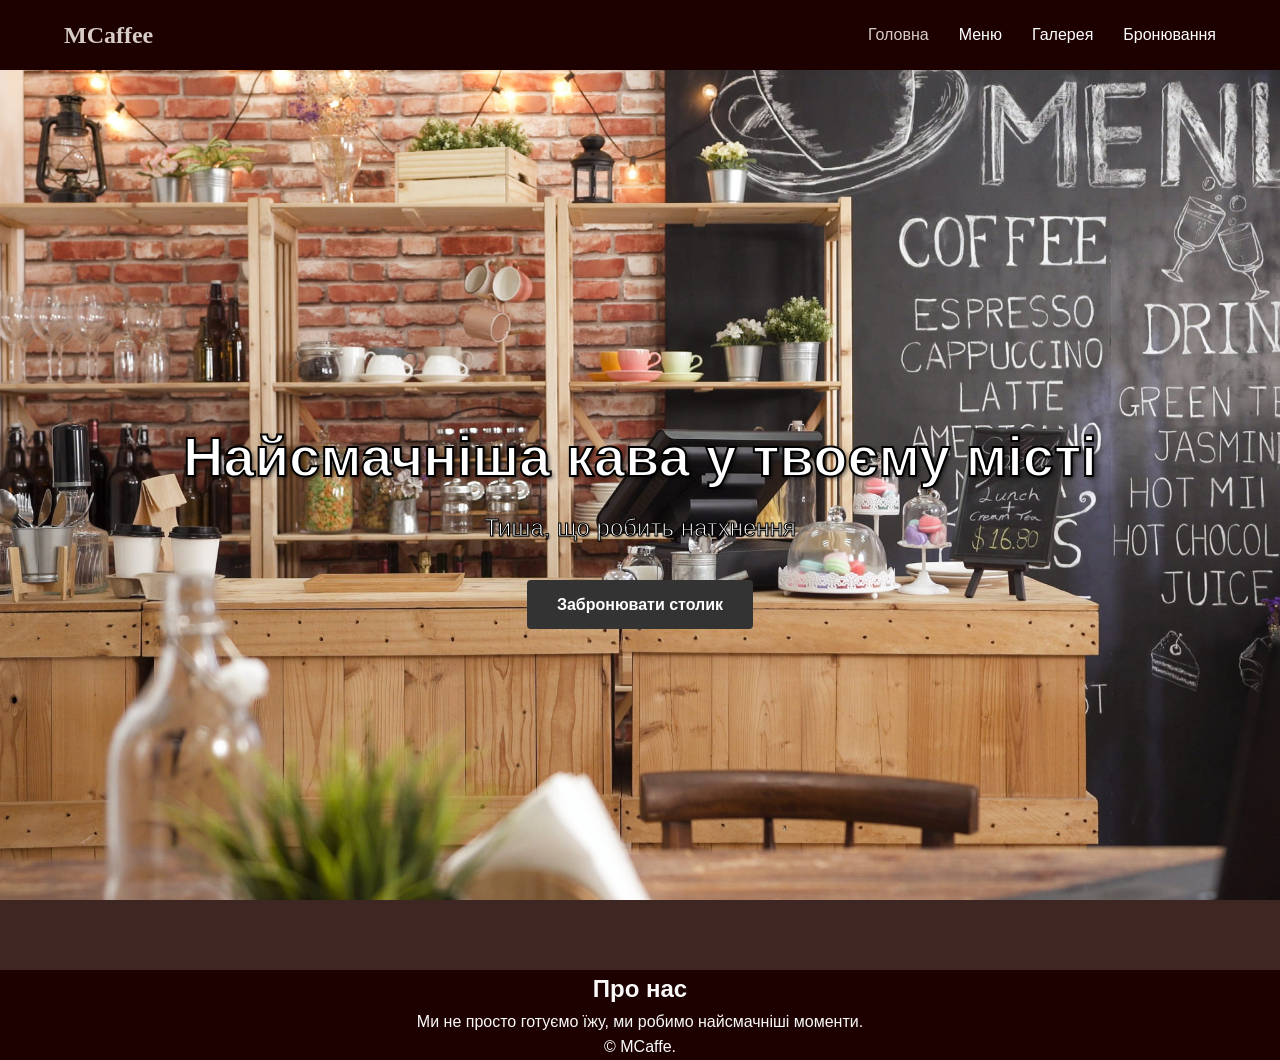
<file: index.html>
<!DOCTYPE html>
<html lang="en">
<head>
    <meta charset="UTF-8">
    <meta name="viewport" content="width=device-width, initial-scale=1.0">
    <title>MCaffe</title>
    <link rel="stylesheet" href="style.css">
</head>
<body>
    <header class="navbar">
        <div class="logo">MCaffee</div>
        <button class="hamburger" id="hamburger"
        <span></span>
        <span></span>
        <span></span>
        </button>
        <nav class="nav-menu" id="navMenu">
            <a href="index.html" class="active">Головна</a>
            <a href="menu.html">Меню</a>
            <a href="gallery.html">Галерея</a>
            <a href="booking.html">Бронювання</a>
        </nav>
    </header>
    <section class="hero parallax">
        <div class="hero-content">
            <h1>Найсмачніша кава у твоєму місті</h1>
            <p>Тиша, що робить натхнення</p>
            <a href="booking.html" class="btn">Забронювати столик</a>
        </div>
    </section>

    <section class="content-block">
        <h2>Про нас</h2>
        <p>Ми не просто готуємо їжу, ми робимо найсмачніші моменти.</p>
    </section>

    <footer>
        <p>&copy; MCaffe.</p>
    </footer>
    <script src="script.js"></script>
</body>
</html>
</file>
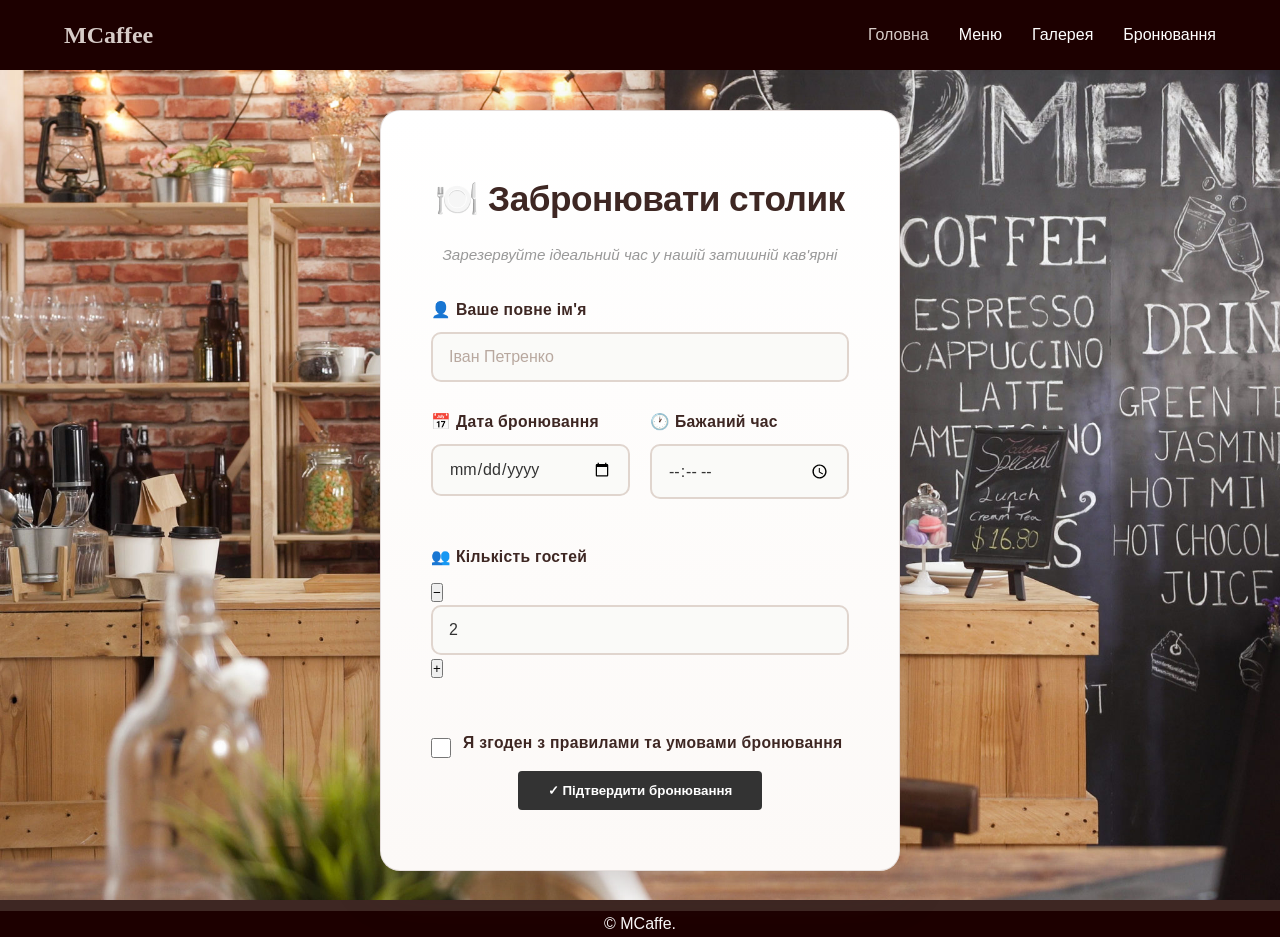
<file: booking.html>
<!DOCTYPE html>
<html lang="en">
<head>
    <meta charset="UTF-8">
    <meta name="viewport" content="width=device-width, initial-scale=1.0">
    <title>MCaffe</title>
    <link rel="stylesheet" href="style.css">
</head>
<body>
    <header class="navbar">
        <div class="logo">MCaffee</div>
         <button class="hamburger" id="hamburger"
        <span></span>
        <span></span>
        <span></span>
        </button>
        <nav class="nav-menu" id="navMenu">
            <a href="index.html" class="active">Головна</a>
            <a href="menu.html">Меню</a>
            <a href="gallery.html">Галерея</a>
            <a href="booking.html">Бронювання</a>
        </nav>
    </header>
    
    <section class="parallax booking-section">
        <div class="booking-form-container">
            <h2>🍽️ Забронювати столик</h2>
            <p class="form-description">Зарезервуйте ідеальний час у нашій затишній кав'ярні</p>
            <form action="#" method="POST" id="bookingForm">
                <div class="form-group">
                    <label for="name">👤 Ваше повне ім'я</label>
                    <input type="text" id="name" name="name" required placeholder="Іван Петренко">
                    <span class="form-error" id="nameError"></span>
                </div>
                
                <div class="form-row">
                    <div class="form-group form-group-half">
                        <label for="date">📅 Дата бронювання</label>
                        <input type="date" id="date" name="date" required>
                        <span class="form-error" id="dateError"></span>
                    </div>

                    <div class="form-group form-group-half">
                        <label for="time">🕐 Бажаний час</label>
                        <input type="time" id="time" name="time" min="09:00" max="22:00" required>
                        <span class="form-error" id="timeError"></span>
                    </div>
                </div>

                <div class="form-group">
                    <label for="guests">👥 Кількість гостей</label>
                    <div class="guests-selector">
                        <button type="button" class="guest-btn" id="minusBtn">−</button>
                        <input type="number" id="guests" name="guests" min="1" max="15" value="2" readonly>
                        <button type="button" class="guest-btn" id="plusBtn">+</button>
                    </div>
                </div>

                <div class="form-group form-checkbox">
                    <input type="checkbox" id="agree" name="agree" required>
                    <label for="agree" class="checkbox-label">Я згоден з правилами та умовами бронювання</label>
                </div>

                <button type="submit" class="btn btn-full" aria-required="true">✓ Підтвердити бронювання</button>
            </form>
        </div>
    </section>
    <script>
        
const minusBtn = document.getElementById('minusBtn');
        const plusBtn = document.getElementById('plusBtn');
        const guestInput = document.getElementById('guests');
        minusBtn.addEventListener('click', () => {
            let currentValue = parseInt(guestInput.value);
            if (currentValue > 1) {
                guestInput.value = currentValue - 1;
            }
        });
        plusBtn.addEventListener('click', () => {
            let currentValue = parseInt(guestInput.value);
            if (currentValue < 15) {
                guestInput.value = currentValue + 1;
            }
        });
        bookingForm.addEventListener('submit', (e) => {
            e.preventDefault();
            
            let isValid = true;
            const name = document.getElementById('name').value.trim();
            const date = document.getElementById('date').value;
            const time = document.getElementById('time').value;
            const agree = document.getElementById('agree').checked;
            
            document.querySelectorAll('.form-error').forEach(el => el.textContent = '');
            
            if (name.length < 3) {
                document.getElementById('nameError').textContent = 'Ім\'я повинно містити мінімум 3 символи';
                isValid = false;
            }
            
            if (!date) {
                document.getElementById('dateError').textContent = 'Виберіть дату';
                isValid = false;
            }
            
            if (!time) {
                document.getElementById('timeError').textContent = 'Виберіть час';
                isValid = false;
            }
            
            if (!agree) {
                alert('Будь ласка, согласьте з умовами');
                isValid = false;
            }
            
            if (isValid) {
                alert('✓ Бронювання успішне! Дякуємо за замовлення.');
                bookingForm.reset();
                guestInput.value = 2;
            }
        });
    </script>
    <footer>
        <p>&copy; MCaffe.</p>
    </footer>
    <script src="script.js"></script>
</body>
</html>
</file>
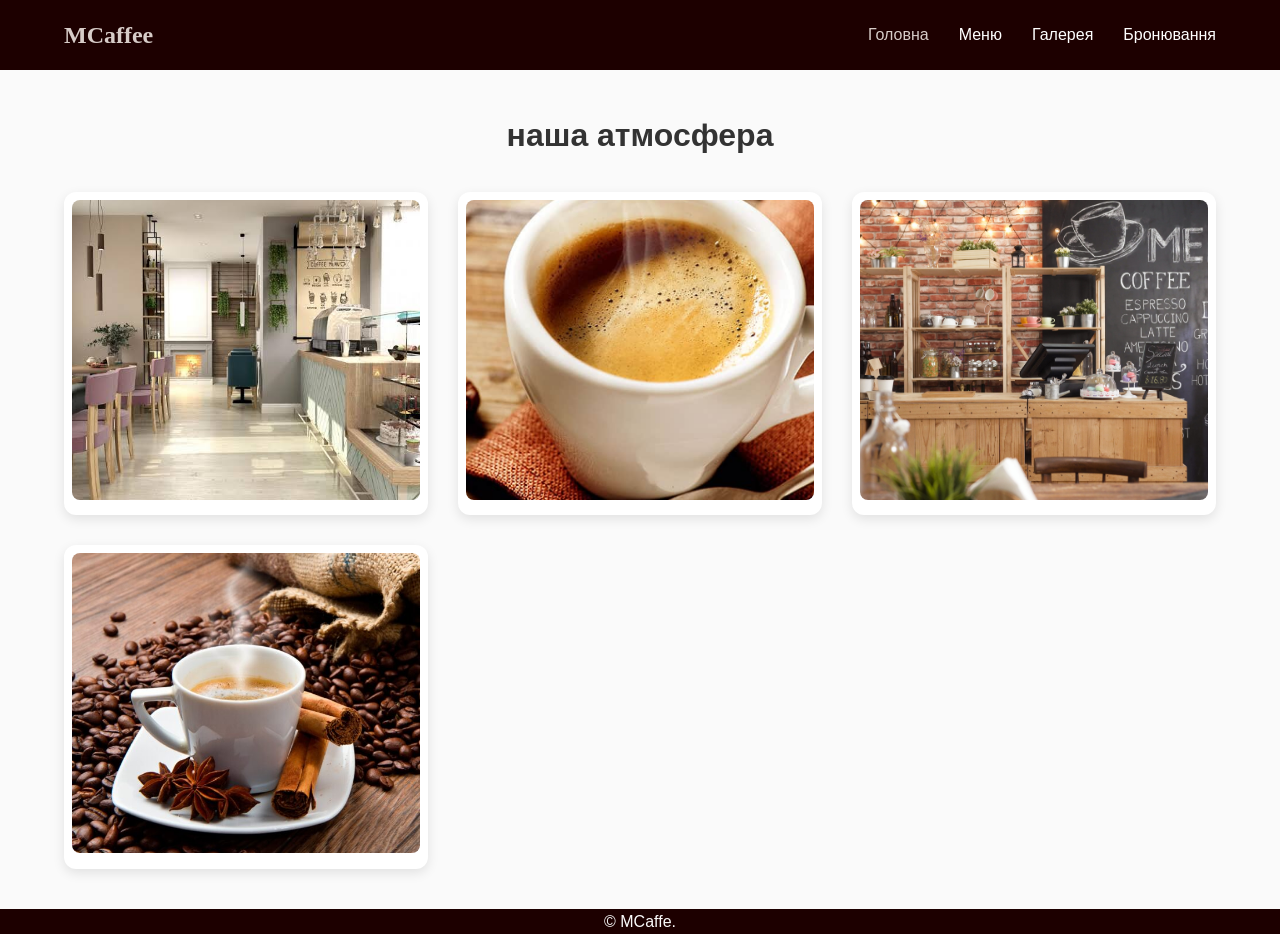
<file: gallery.html>
<!DOCTYPE html>
<html lang="en">
<head>
    <meta charset="UTF-8">
    <meta name="viewport" content="width=device-width, initial-scale=1.0">
    <title>MCaffe</title>
    <link rel="stylesheet" href="style.css">
</head>
<body>
    <header class="navbar">
        <div class="logo">MCaffee</div>
         <button class="hamburger" id="hamburger"
        <span></span>
        <span></span>
        <span></span>
        </button>
        <nav class="nav-menu" id="navMenu">
            <a href="index.html" class="active">Головна</a>
            <a href="menu.html">Меню</a>
            <a href="gallery.html">Галерея</a>
            <a href="booking.html">Бронювання</a>
        </nav>
    </header>
    <main class="gallery-container">
            <h1>наша атмосфера</h1>
            <div class="gallery-grid">
                <div class="gal">
                    <img src="img/images.jpg" alt="img/images.jpg" >
                </div>
                 <div class="gal">
                    <img src="img/poy.png" alt="jrfy" >
                </div>
                 <div class="gal">
                    <img src="img/shutterstock_61-scaled-1.jpg" alt="img/images.jpg" >
                </div>
                 <div class="gal">
                    <img src="img/кава.jpg" alt="img/images.jpg" >
                </div>
            </div>


    </main>

    <footer>
        <p>&copy; MCaffe.</p>
    </footer>
    <script src="script.js"></script>
</body>
</html>
</file>
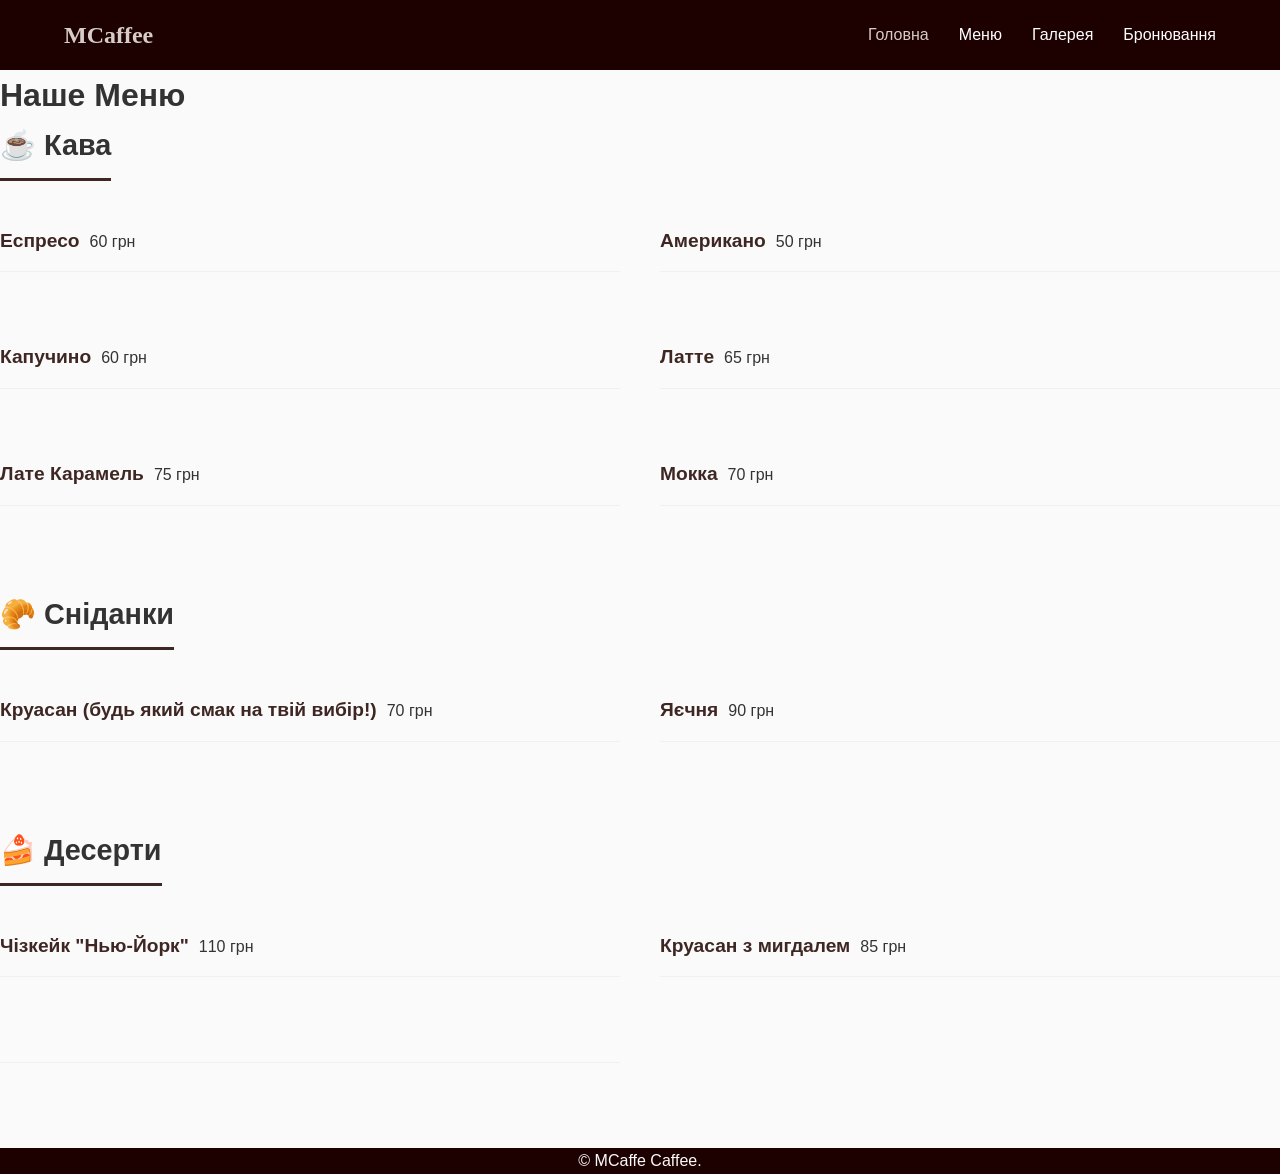
<file: menu.html>
<!DOCTYPE html>
<html lang="en">
<head>
    <meta charset="UTF-8">
    <meta name="viewport" content="width=device-width, initial-scale=1.0">
    <title>Menu.MCaffe</title>
    <link rel="stylesheet" href="style.css">
</head>
<body>
    <header class="navbar">
        <div class="logo">MCaffee</div>
         <button class="hamburger" id="hamburger"
        <span></span>
        <span></span>
        <span></span>
        </button>
        <nav class="nav-menu" id="navMenu">
            <a href="index.html" class="active">Головна</a>
            <a href="menu.html">Меню</a>
            <a href="gallery.html">Галерея</a>
            <a href="booking.html">Бронювання</a>
        </nav>
    </header>

    <main class="menu-container">
        <h1>Наше Меню</h1>

        <section class="menu-section">
            <h2>☕ Кава</h2>
            <ul class="menu-list">
                <li class="menu-item">
                    <span class="dish-name">Еспресо</span>
                    <span class="dots"></span>
                    <span class="dish-price">60 грн</span>
                </li>
                <li class="menu-item">
                    <span class="dish-name">Американо</span>
                    <span class="dots"></span>
                    <span class="dish-price">50 грн</span>
                </li>
                <li class="menu-item">
                    <span class="dish-name">Капучино</span>
                    <span class="dots"></span>
                    <span class="dish-price">60 грн</span>
                </li>
                <li class="menu-item">
                    <span class="dish-name">Латте</span>
                    <span class="dots"></span>
                    <span class="dish-price">65 грн</span>
                </li>
                <li class="menu-item">
                    <span class="dish-name">Лате Карамель</span>
                    <span class="dots"></span>
                    <span class="dish-price">75 грн</span>
                </li>
                <li class="menu-item">
                    <span class="dish-name">Мокка</span>
                    <span class="dots"></span>
                    <span class="dish-price">70 грн</span>
                </li>
                
            </ul>
        </section>

        <section class="menu-section">
            <h2>🥐 Сніданки</h2>
            <ul class="menu-list">
                <li class="menu-item">
                    <span class="dish-name">Круасан (будь який смак на твій вибір!)</span>
                    <span class="dots"></span>
                    <span class="dish-price">70 грн</span>
                </li>
                
                <li class="menu-item">
                    <span class="dish-name">Яєчня</span>
                    <span class="dots"></span>
                    <span class="dish-price">90 грн</span>
                </li>
            </ul>
        </section>

        <section class="menu-section">
            <h2>🍰 Десерти</h2>
            <ul class="menu-list">
                <li class="menu-item">
                    <span class="dish-name">Чізкейк "Нью-Йорк"</span>
                    <span class="dots"></span>
                    <span class="dish-price">110 грн</span>
                </li>
                <li class="menu-item">
                    <span class="dish-name">Круасан з мигдалем</span>
                    <span class="dots"></span>
                    <span class="dish-price">85 грн</span>
                </li>
                <li class="menu-item">
</li>
            </ul>
        </section>
    </main>
    <footer>
        <p>&copy; MCaffe Caffee.</p>
    </footer>
    <script src="script.js"></script>
</body>
</html>
</file>
<file: style.css>
:root {
    --primary-color: #3e2723; 
    --accent-color: #d7ccc8;  
    --text-color: #333;
    --bg-color: #fafafa;
}

* {
    box-sizing: border-box;
    margin: 0;
    padding: 0;
}

body {
    font-family: 'Segoe UI', Tahoma, Geneva, Verdana, sans-serif;
    background-color: var(--bg-color);
    color: var(--text-color);
    line-height: 1.6;
    display: flex;
    flex-direction: column;
    min-height: 100vh;
}

.navbar {
    display: flex;
    justify-content: space-between;
    align-items: center;
    padding: 1rem 5%;
    background-color: #1d0000;
    color: #fff;
    position: sticky;
    top: 0;
    z-index: 100;
}

.logo {
    font-size: 1.5rem;
    font-weight: bold;
    font-family: Roboto Mono;
    color: var(--accent-color);
}
 .nav-menu {
    display: flex;
    gap: 30px;
}

.nav-menu a {
    color: #fff;
    text-decoration: none;
    font-weight: 500;
    transition: color 0.3s;
}

.nav-menu a:hover, .nav-menu a.active {
    color: var(--accent-color);
}
.parallax {
    background-image: url('./img/kava.jpg'); 
    height: 100vh;
    background-attachment: fixed;
    background-position: center;
    background-repeat: no-repeat;
    background-size: cover;
    background-color: #3e2723;
    display: flex;
    align-items: center;
    justify-content: center;
    text-align: center;
}

.hero-content h1 {
    font-size: 3.5rem;
    color: #fff;
    text-shadow: 2px 2px 4px rgba(0,0,0,0.7);
    margin-bottom: 0.5rem;
    
  -webkit-text-stroke: 2px black;
}

.hero-content p {
    font-size: 1.5rem;
    color: #fff;
    margin-bottom: 2rem;
    text-shadow: 1px 1px 2px rgba(0, 0, 0, 0.7);
    -webkit-text-stroke: 1px black;
    
}
.btn {
    display: inline-block;
    padding: 12px 30px;
    background-color: #333;
    color: #ffffff;
    text-decoration: none;
    font-weight: bold;
    border-radius: 4px;
    transition: background 0.3s;
    border: none;
    cursor: pointer;
}

.btn:hover {
    background-color: #fff;
    color: black;
}
footer{
    text-align: center;
    background-color: #1d0000;
    color: #fafafa;
}
.content-block{
    text-align: center;
    background-color: #1d0000;
    color: #fafafa;
}
.menu-section {
    margin-bottom: 60px;
}

.menu-section h2 {
    border-bottom: 3px solid var(--primary-color);
    display: inline-block;
    margin-bottom: 30px;
    padding-bottom: 10px;
    font-size: 1.8rem;
    font-weight: 700;
}

.menu-list {
    list-style: none;
    display: grid;
    grid-template-columns: 1fr 1fr;
    gap: 30px 40px;
}

.menu-item {
    display: flex;
    align-items: baseline;
    margin-bottom: 25px;
    padding: 15px 0;
    border-bottom: 1px solid #f0f0f0;
}

.dish-name {
    font-weight: bold;
    padding-right: 10px;
    font-size: 1.2rem;
    color: var(--primary-color);
}
.gallery-grid {
    display: grid;
    grid-template-columns: repeat(auto-fit, minmax(300px, 1fr)); 
    gap: 30px;
    margin-top: 30px;
    
}

.gallery-container {
    padding: 40px 5%;
    text-align: center;
    flex: 1;
}

.gal {
    border-radius: 12px;
    overflow: hidden;
    box-shadow: 0 4px 12px rgba(0, 0, 0, 0.1);
    transition: transform 0.3s, box-shadow 0.3s;
    padding: 8px;
    background: #fff;
}

.gal:hover {
    transform: translateY(-8px);
    box-shadow: 0 8px 20px rgba(0, 0, 0, 0.15);
}

.gal img {
    width: 100%;
    height: 300px;
    object-fit: cover;
    border-radius: 8px;
    transition: transform 0.3s;
}

.gal img:hover {
    transform: scale(1.05);
}
.booking-section {
    flex: 1;
    min-height: 500px;
    display: flex;
    align-items: center;
    justify-content: center;
    padding: 40px 20px;
}

.booking-form-container {
    background: linear-gradient(180deg, #ffffff 0%, #fcf9f7 100%);
    padding: 60px 50px;
    border-radius: 20px;
    width: 100%;
    max-width: 520px;
    box-shadow: 0 15px 50px rgba(62, 39, 35, 0.25),
                0 0 1px rgba(62, 39, 35, 0.1);
    border: 1px solid rgba(215, 204, 200, 0.6);
    backdrop-filter: blur(10px);
}

.booking-form-container h2 {
    color: var(--primary-color);
    margin-bottom: 15px;
    text-align: center;
    font-size: 2.2rem;
    font-weight: 700;
    letter-spacing: -0.5px;
}

.form-description {
    text-align: center;
    color: #999;
    font-size: 0.95rem;
    margin-bottom: 30px;
    font-style: italic;
}

.form-group {
    margin-bottom: 6px;
    text-align: left;
}

.form-row {
    display: grid;
    grid-template-columns: 1fr 1fr;
    gap: 20px;
    margin-bottom: 24px;
}

.form-group-half {
    margin-bottom: 0;
}

.form-group label {
    display: block;
    margin-bottom: 10px;
    font-weight: 650;
    color: var(--primary-color);
    font-size: 0.98rem;
    letter-spacing: 0.3px;
}

.form-error {
    display: block;
    color: #d32f2f;
    font-size: 0.85rem;
    margin-top: 5px;
    min-height: 16px;
}

.form-checkbox {
    display: flex;
    align-items: center;
    gap: 12px;
    margin-top: 50PX;
}

.form-checkbox input[type="checkbox"] {
    width: 20px;
    height: 20px;
    cursor: pointer;
    accent-color: var(--accent-color);
}

.checkbox-label {
    margin: 0;
    font-size: 0.9rem;
    cursor: pointer;
    font-weight: 500;
    color: var(--text-color);
}
input[type="text"],
input[type="number"],
input[type="date"],
input[type="time"] {
    width: 100%;
    padding: 14px 16px;
    border: 2px solid #e0d5ce;
    border-radius: 10px;
    font-size: 1rem;
    font-family: inherit;
    background: #fafaf8;
    transition: all 0.3s cubic-bezier(0.4, 0, 0.2, 1);
    color: var(--text-color);
}

input[type="text"]::placeholder,
input[type="number"]::placeholder {
    color: #b8a89f;
}

input[type="text"]:focus,
input[type="number"]:focus,
input[type="date"]:focus,
input[type="time"]:focus {
    outline: none;
    border-color: var(--accent-color);
    background: #fff;
    box-shadow: 0 0 0 4px rgba(215, 204, 200, 0.3),
                inset 0 0 0 1px rgba(62, 39, 35, 0.05);
}

input[type="date"],
input[type="time"] {
    cursor: pointer;
}
input[type="date"]::-webkit-calendar-picker-indicator,
input[type="time"]::-webkit-calendar-picker-indicator {
    cursor: pointer;
    color: var(--primary-color);
}
.hamburger {
    display: none;
    flex-direction: column;
    background: none;
    border: none;
    cursor: pointer;
    padding: 8px;
}

.hamburger span {
    width: 25px;
    height: 3px;
    background-color: #fff;
    margin: 5px 0;
    transition: all 0.3s ease;
    border-radius: 2px;
}

.hamburger.active span:nth-child(1) {
    transform: rotate(45deg) translate(10px, 10px);
}

.hamburger.active span:nth-child(2) {
    opacity: 0;
}

.hamburger.active span:nth-child(3) {
    transform: rotate(-45deg) translate(10px, -10px);
}
@media (max-width: 768px)  {
    .navbar {
        flex-direction: row;
        justify-content: space-between;
        align-items: center;
      }  .hamburger {
        display: flex;
        order: 2;
    }

    .logo {
        order: 1;
    }

    .nav-menu {
        order: 3;
        position: fixed;
        left: -100%;
        top: 60px;
        flex-direction: column;
        background-color: var(--primary-color);
        width: 100%;
        text-align: center;
        transition: 0.3s;
        box-shadow: 0 10px 27px rgba(0, 0, 0, 0.05);
        padding: 20px 0;
        gap: 0;
    }

    .nav-menu.active {
        left: 0;
    }

    .nav-menu a {
        display: block;
        padding: 15px 0;
        transition: background-color 0.3s;
    }

    .nav-menu a:hover {
        background-color: rgba(215, 204, 200, 0.1);
    }

    .hero-content h1 {
        font-size: 2.2rem;
    }

    .booking-form-container {
        padding: 40px 25px;
        max-width: 100%;
    }

    .booking-form-container h2 {
        font-size: 1.6rem;
    }

    .form-description {
        font-size: 0.85rem;
        margin-bottom: 25px;
    }

    .form-row {
        grid-template-columns: 1fr;
        gap: 15px;
        margin-bottom: 20px;
    }

    .form-group {
        margin-bottom: 20px;
    }

    .form-group label {
        font-size: 0.9rem;
    }

    input[type="text"],
    input[type="number"],
    input[type="date"],
    input[type="time"] {
        padding: 12px 14px;
        font-size: 16px;
    }

    .guests-selector {
        height: 44px;
    }

    .guest-btn {
        padding: 10px 14px;
        font-size: 1.1rem;
    }

    #guests {
        padding: 10px 12px;
        font-size: 1.1rem;
    }

    .btn-full {
        padding: 14px 16px;
        font-size: 0.95rem;
        letter-spacing: 0.5px;
    }

    .gallery-grid {
        gap: 20px;
        grid-template-columns: repeat(auto-fit, minmax(250px, 1fr));
    }

    .gallery-item {
        padding: 6px;
    }

    .gallery-item img {
        height: 250px;
    }
    .menu-container h1 {
        font-size: 1.8rem;
        margin-bottom: 30px;
    }

    .menu-section {
        margin-bottom: 40px;
    }

    .menu-list {
        grid-template-columns: 1fr;
        gap: 15px 20px;
    }

    .menu-section h2 {
        font-size: 1.4rem;
        margin-bottom: 20px;
        padding-bottom: 8px;
    }

    .menu-item {
        flex-direction: column;
        align-items: flex-start;
        background: #fff;
        border: 2px solid #eee;
        padding: 20px;
        border-radius: 12px;
        box-shadow: 0 2px 8px rgba(0,0,0,0.08);
        margin-bottom: 20px;
        border-bottom: none;
    }

    .dish-name {
        font-size: 1.1rem;
        margin-bottom: 10px;
    }

    .dots {
        display: none;
    }

    .dish-price {
        align-self: flex-end;
        background-color: var(--accent-color);
        padding: 8px 16px;
        border-radius: 6px;
        color: #fff;
        font-size: 1rem;
        text-align: center;
        min-width: auto;
    }

    .dots {
        display: none;
    }

    .dish-name {
        font-size: 1.2rem;
        margin-bottom: 5px;
        color: var(--primary-color);
    }
    
    .dish-price {
        align-self: flex-end;
        background-color: var(--accent-color);
        padding: 5px 10px;
        border-radius: 4px;
        color: #333;
    }
}
</file>
